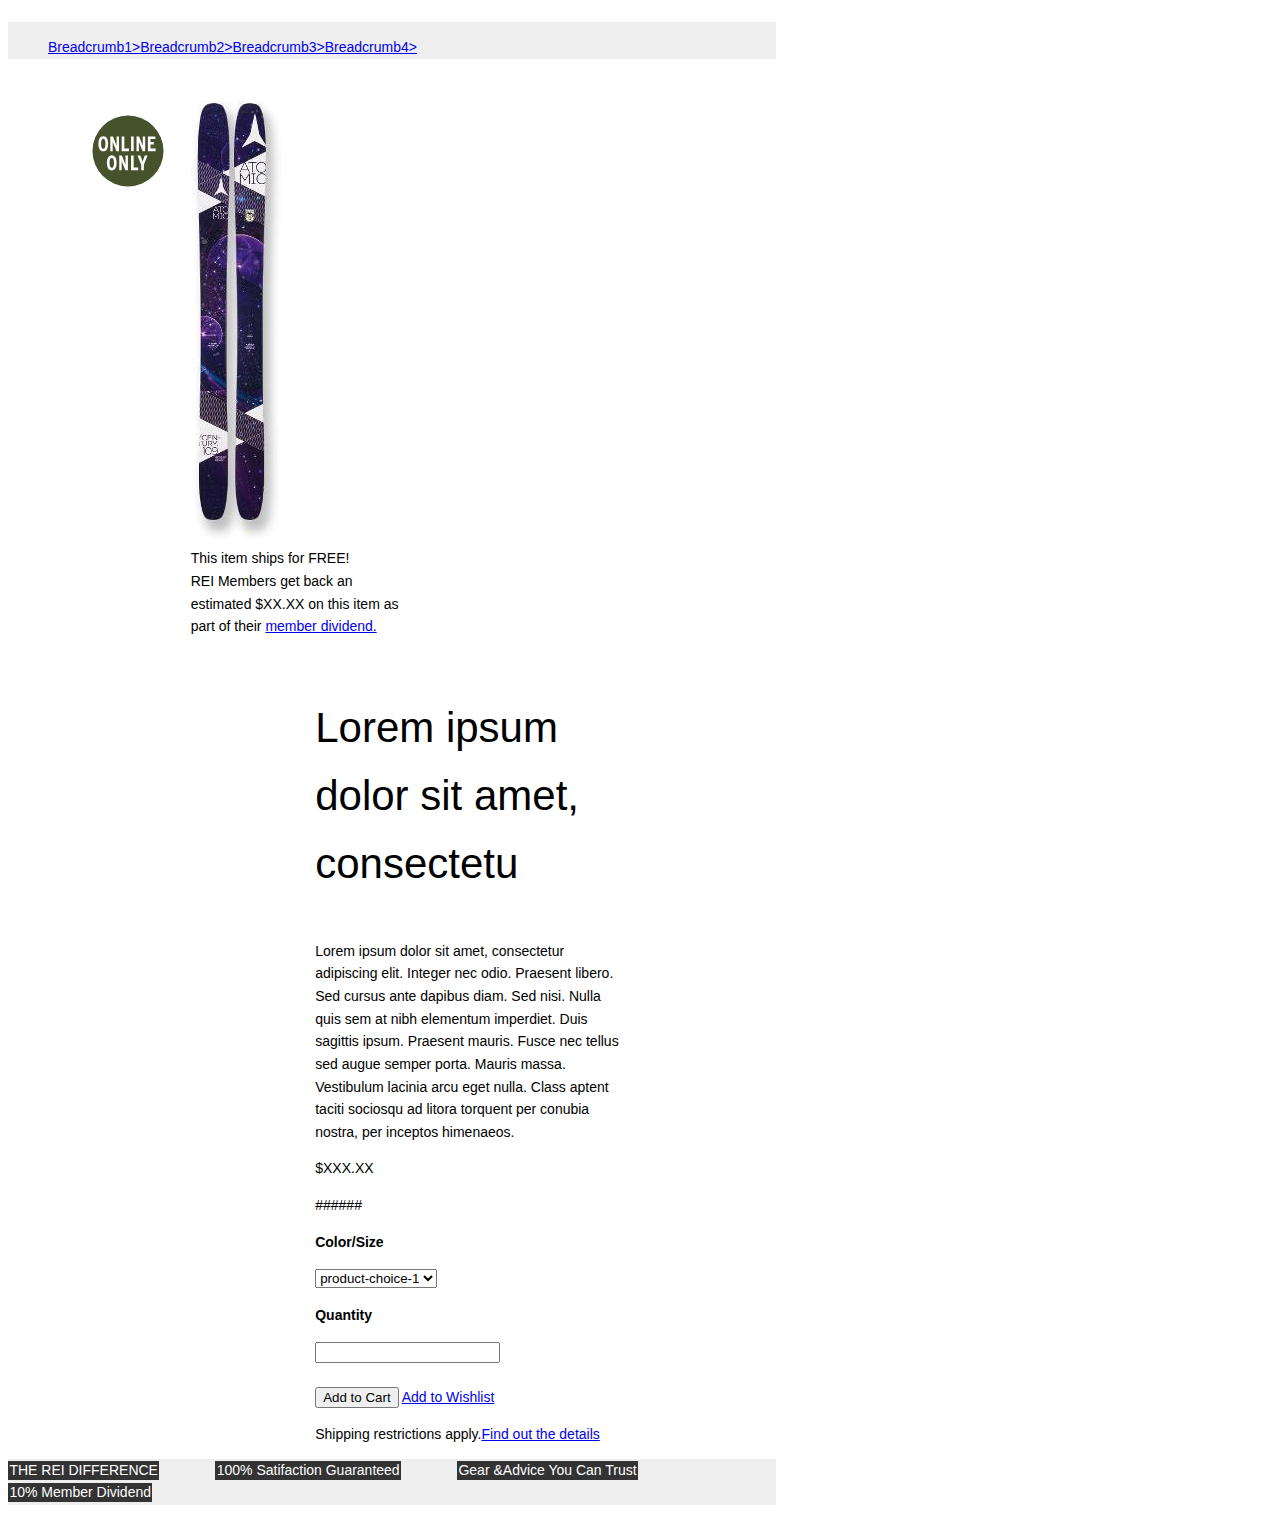
<file: index.html>
<!DOCTYPE html>
<html>
<head>
  <meta charset="UTF-8">
  <link rel="stylesheet" type="text/css" href="styles/styles.css">

  <title>REI Modular HTML</title>
</head>

<body>
  <!--breadcrumbs-->
  
<header>
  
  <nav id="header" class="clearfix">
    <ol>
      <li>
        <a href="#">Breadcrumb1&gt;</a>
      </li>


      <li>
        <a href="#">Breadcrumb2&gt;</a>
      </li>


      <li>
        <a href="#">Breadcrumb3&gt;</a>
      </li>


      <li>
        <a href="#">Breadcrumb4&gt;</a>
      </li>
    </ol>
  </nav>
  </header>
  
  
  
    <!--badge, module optional-->

  <div class="main">

  <aside class="badge">
    <img src="images/online-only-badge.svg" alt="Online Only">
  </aside>
  
    <!--product image -->
    
      
    <figure>
    <img src="images/main-product-image.jpg" alt="Skis"><a href="#"></a>
     <figcaption>This item ships for FREE! <br>REI Members get back an estimated $XX.XX on this item as part of their
    <a href="http://www.rei.com/">member dividend.</a></figcaption>
    </figure>

 
  
  
  <section>
  
      <!--product info-->
    <p class="product-title">Lorem ipsum dolor sit amet, consectetu</p>


    <p class="product-description">Lorem ipsum dolor sit amet, consectetur
    adipiscing elit. Integer nec odio. Praesent libero. Sed cursus ante dapibus
    diam. Sed nisi. Nulla quis sem at nibh elementum imperdiet. Duis sagittis
    ipsum. Praesent mauris. Fusce nec tellus sed augue semper porta. Mauris
    massa. Vestibulum lacinia arcu eget nulla. Class aptent taciti sociosqu ad
    litora torquent per conubia nostra, per inceptos himenaeos.</p>


    <p class="price">$XXX.XX</p>
    
    <p class="product-item-number">######</p>


    <p class="product-color-size-quantity">Color/Size</p>
    <select  aria-labelledby="select_quantity">
      <option value="#">
        product-choice-1
      </option>

      <option value="#">
        product-choice-2
      </option>

      <option value="#">
        product-choice-3
      </option>

      <option value="#">
        product-choice-4
      </option>
    </select>

    <p class="product-color-size-quantity">Quantity</p>
    <input name="quantity" aria-labelledby="quantity" type="number" value=""><br>
    <br>
    <button type="button"  aria-labelledby="add_to_cart">Add to Cart</button> <a href=
    "http://www.rei.com/">Add to Wishlist</a>

    <p>Shipping restrictions apply.<a href="http://www.rei.com/">Find out the
    details</a></p>
  </section>
</div>


  <footer>
    <!--footer boilerplate-->
    
    <nav id="footer" class="clearfix">
      <ul>
        <li>
          <a href="rei.com">THE REI DIFFERENCE</a>
        </li>


        <li>
          <a href="rei.com">100% Satifaction Guaranteed</a>
        </li>


        <li>
          <a href="rei.com">Gear &amp;Advice You Can Trust</a>
        </li>


        <li>
          <a href="rei.com">10% Member Dividend</a>
        </li>
      </ul>
    </nav>
  </footer>
</body>
</html>
</file>
<file: styles/styles.css>
body {
  align-content: space-around;
  font: .875em/1.618 Helvetica,Sans-serif;
  width: 60%;
}

#header {
  margin-top: 1em;
}

#header {
  background-color: #eee;
}

#header ul {
  margin: 0;
  padding: 0;
}

#header li {
  display: block;
  float: left;
  margin: 0;
}

#header li:last-child {
  border-right-width: 0;
}
/*
#header a {
  background-color: #eee;
  color: #00008b;
  display: inline;
  padding: .1em;
  text-decoration: none;
  transition: all .25s ease-in-out;
  -moz-transition: all .25s ease-in-out;
  -webkit-transition: all .25s ease-in-out;
}

#header a:hover {
  background-color: #ddd;

}

*/

a:hover, a:focus {
outline:1px; solid red;
background:yellow;
}

.clearfix {
  *zoom: 1;
}

.clearfix:after,.clearfix:before {
  content: '';
  display: table;
}

.clearfix:after {
  clear: both;
}

.badge {
  float: left;
  padding-top: 4em;
  padding-left: 6em;
  width: 5%;
}

.main{
  width: 80%;
}
  
section {
  float: right;
  display: block;
  width: 50%;
  align-content: center;
}

figure {
  padding-top: 2em;
  padding-left: 2em;
  float: left;
}

figcaption {
  width: 15em;
}

.product-title {
  font-size: 3em;
}

.product-description {
  margin: 0;
}

.product-color-size-quantity {
  font-weight: 700;
}

.product-ship-notice {
  float: right;
}

#footer {
  clear: both;
  background-color: #eee;
  margin-top: 2em;
  width: 100%;
  text-align: right;
}

#footer ul {
  margin: 0;
  padding: 0;
}

#footer li {
  display: block;
  float: left;
  margin: 0;
  margin-right: 4em;
}

#footer li:last-child {
  border-right-width: 0;
}

#footer a {
  background-color: #333;
  color: #fff;
  display: inline;
  padding: .1em;
  text-decoration: none;
  transition: all .25s ease-in-out;
  -moz-transition: all .25s ease-in-out;
  -webkit-transition: all .25s ease-in-out;
}
/*
#footer a:hover {
  background-color: #ddd;
}
*/
#footer a:hover, a:focus {
outline:1px; solid red;
background:yellow;
}
</file>
